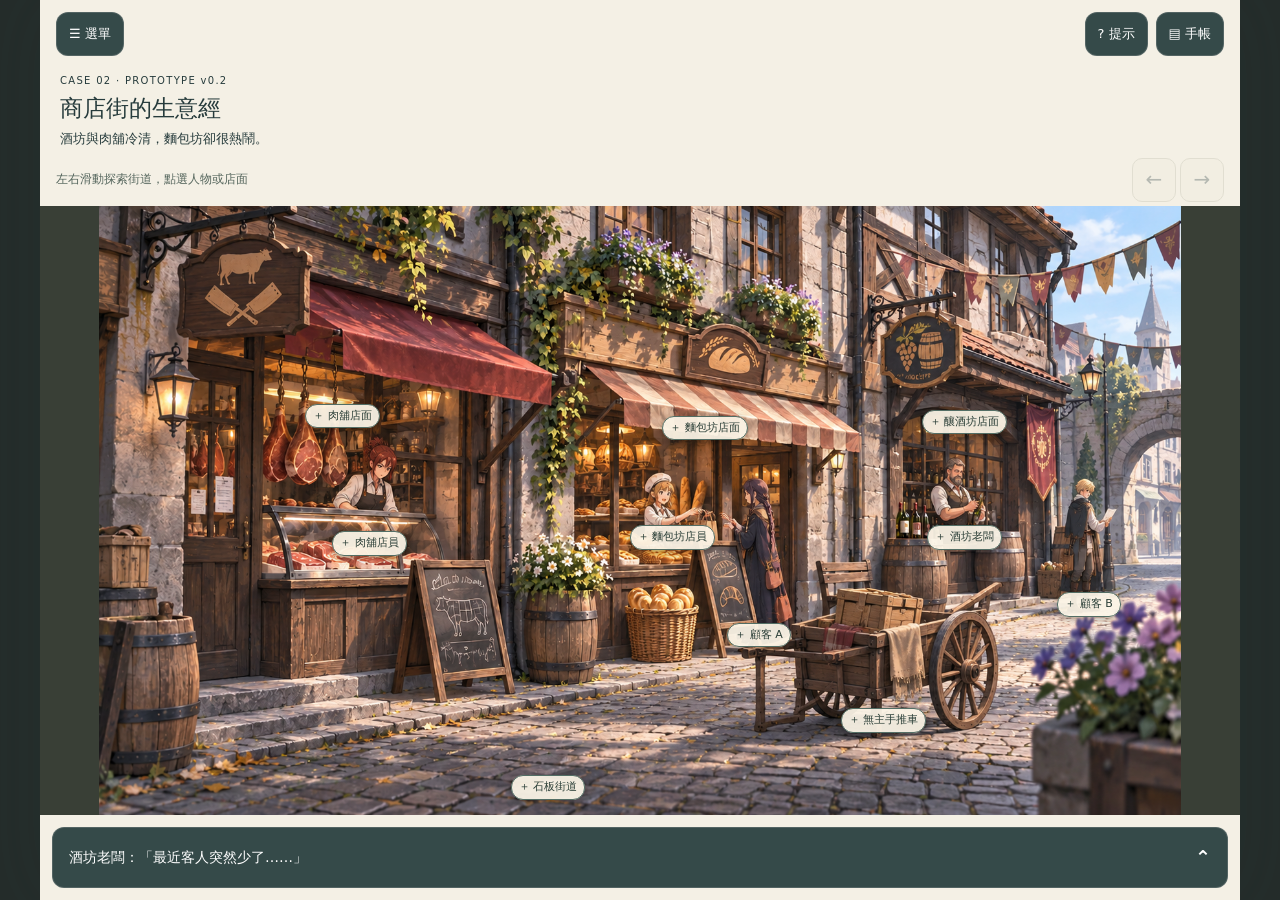
<file: index.html>
<!doctype html>
<html lang="zh-Hant"><head><meta charset="utf-8"><meta name="viewport" content="width=device-width,initial-scale=1"><meta http-equiv="refresh" content="0;url=street.html"><title>商店街的生意經</title><script>location.replace('street.html'+location.search+location.hash);</script></head><body><p><a href="street.html">進入〈商店街的生意經〉</a></p></body></html>
</file>
<file: street-scene.css>
/* Case 02 presentation. The image is never cropped; portrait screens pan. */
body{background:#252d2b}.brand,.desktop-note{display:none}
.game{width:min(100%,1200px);height:100svh;min-height:520px;max-height:none;margin:0 auto!important;background:#f4f0e5;display:flex;flex-direction:column;overflow:hidden}
.top{position:relative;top:auto;left:auto;right:auto;padding:12px 16px 0;flex-shrink:0;order:0}
.top button{font-size:13px;padding:0 12px;min-height:44px}
.location{position:relative;top:auto;left:auto;padding:10px 20px 0;order:1;flex-shrink:0}
.location small{font-size:10px;letter-spacing:.13em}.location h2{font-size:23px;line-height:1.3}.location p{font-size:13px;margin:4px 0}
.scene-tools{order:2;display:flex;align-items:center;justify-content:space-between;padding:4px 16px;gap:8px;font-size:12px;color:#55665d;flex-shrink:0}
.scene-tools>div{display:flex;gap:4px}.scene-tools button{width:44px;min-height:44px;border:1px solid #b8b8a5;border-radius:10px;background:#eeeade;color:#263b3c;font-size:20px}.scene-tools button:disabled{opacity:.3;cursor:default}
.scene-window{position:relative;order:3;flex:1;min-height:260px;overflow:auto;overscroll-behavior-x:contain;background:#393f36;scrollbar-width:thin;scrollbar-color:#ab976c #393f36;outline-offset:-4px}
.scene{position:relative;inset:auto;aspect-ratio:1672/941;margin:0 auto;flex-shrink:0;background:#393f36}
.scene-image{display:block;width:100%;height:auto;pointer-events:none;user-select:none}
.hotspot.street-point{display:flex;align-items:flex-end;justify-content:center;min-width:44px;min-height:44px;border:1px solid transparent;border-radius:12px;padding:0 0 2px;z-index:2}
.street-point .mark{font-size:11px;line-height:1.5;padding:3px 7px;border-radius:12px;background:#fcf6e8ed;color:#293d36;box-shadow:0 2px 8px #0005;pointer-events:none}
.street-point:hover,.street-point:focus-visible{background:#fff2;border-color:#f7deb2}.street-point.selected{border-color:#efd39b;background:#fff1}
.message{position:relative;order:4;bottom:auto;left:auto;right:auto;width:calc(100% - 24px);margin:12px;padding:14px 16px;flex-shrink:0}
.sheet{position:fixed;left:max(0px,calc((100vw - 1200px)/2));right:max(0px,calc((100vw - 1200px)/2));max-height:70svh;padding:12px 20px max(24px,env(safe-area-inset-bottom))}
.shade{position:fixed}.popover{position:fixed;top:72px;left:max(12px,calc((100vw - 560px)/2));right:max(12px,calc((100vw - 560px)/2));max-height:75svh}
.notebook{position:fixed;left:max(0px,calc((100vw - 760px)/2));right:max(0px,calc((100vw - 1200px)/2));padding:20px;box-shadow:-20px 0 40px #0003}
@media(max-width:700px){
 .game{height:100svh;min-height:520px}.top{padding:8px 12px 0}.location{padding:8px 16px 0}.location h2{font-size:21px}.location p{font-size:12px}
 .scene-tools{padding:0 12px}.scene-window{flex:1;min-height:260px;overflow-y:hidden}.scene{height:100%;aspect-ratio:auto}.scene-image{height:100%;width:100%}
 .message{margin:8px 12px max(8px,env(safe-area-inset-bottom));padding:10px 12px}.notebook{left:0;right:0}
}
@media(prefers-reduced-motion:reduce){*{scroll-behavior:auto!important}}
</file>
